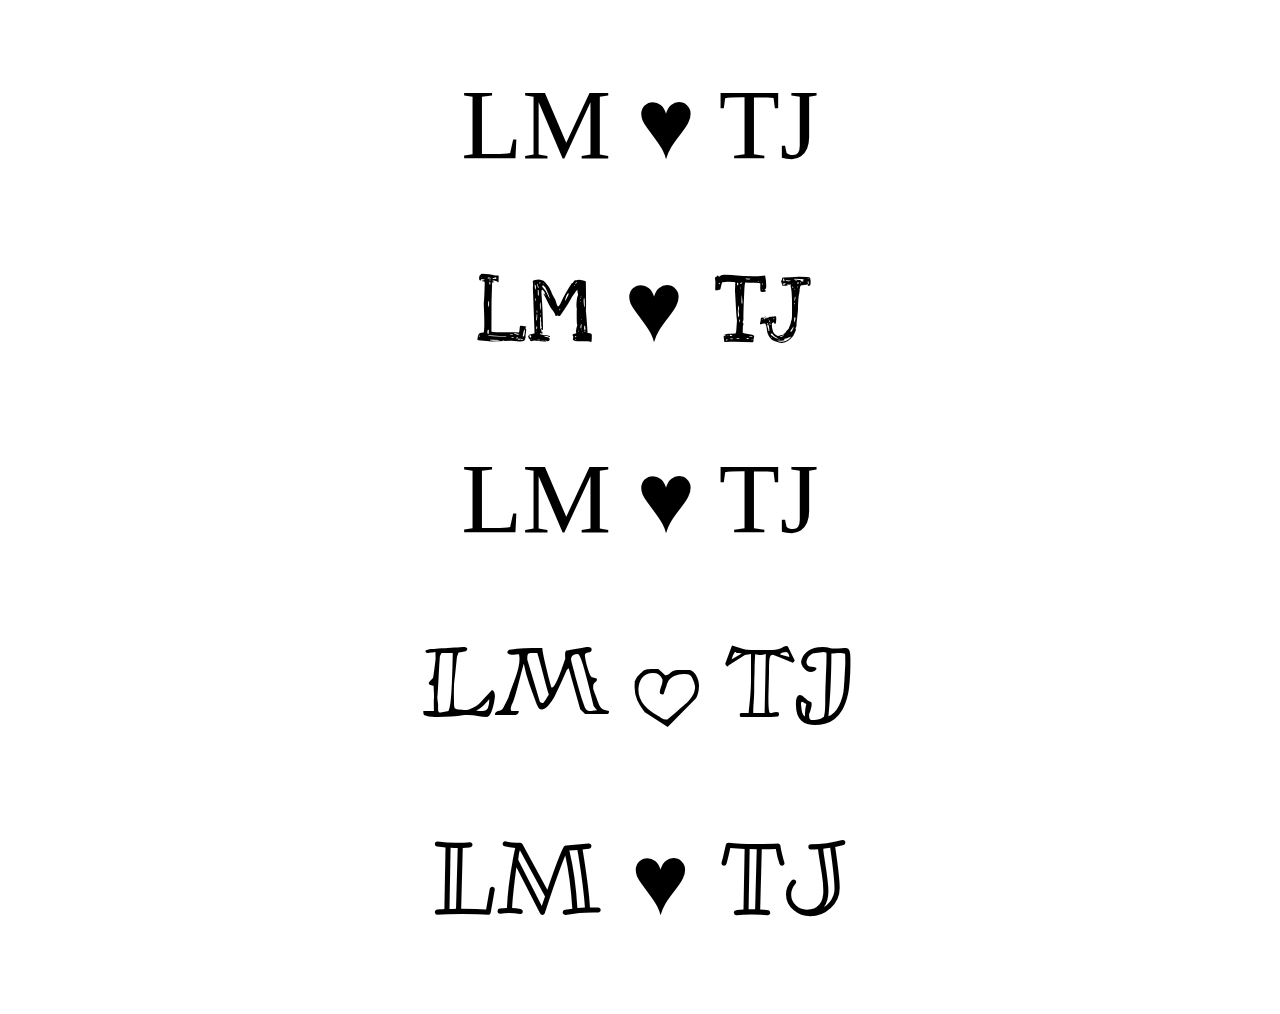
<file: lmtj/lmtj/font-test.html>
﻿<!DOCTYPE html>
<html xmlns="http://www.w3.org/1999/xhtml">
<head>
    <title></title>

    <link href='http://fonts.googleapis.com/css?family=Unkempt:400,700|Love+Ya+Like+A+Sister|Kranky|Miltonian|Ribeye+Marrow' rel='stylesheet' type='text/css'>

</head>
<body>
    <style>
        h1 {
            font-weight: normal;
            text-align: center;
            font-size: 100px;
        }

    </style>

    <h1 style="font-family:'Unkempt'">LM &hearts; TJ</h1>

    <h1 style="font-family: 'Love Ya Like A Sister'">LM &hearts; TJ</h1>

    <h1 style="font-family: 'Kranky'">LM &hearts; TJ</h1>

    <h1 style="font-family: 'Miltonian'">LM &hearts; TJ</h1>

    <h1 style="font-family: 'Ribeye Marrow'">LM &hearts; TJ</h1>

</body>
</html>
</file>
